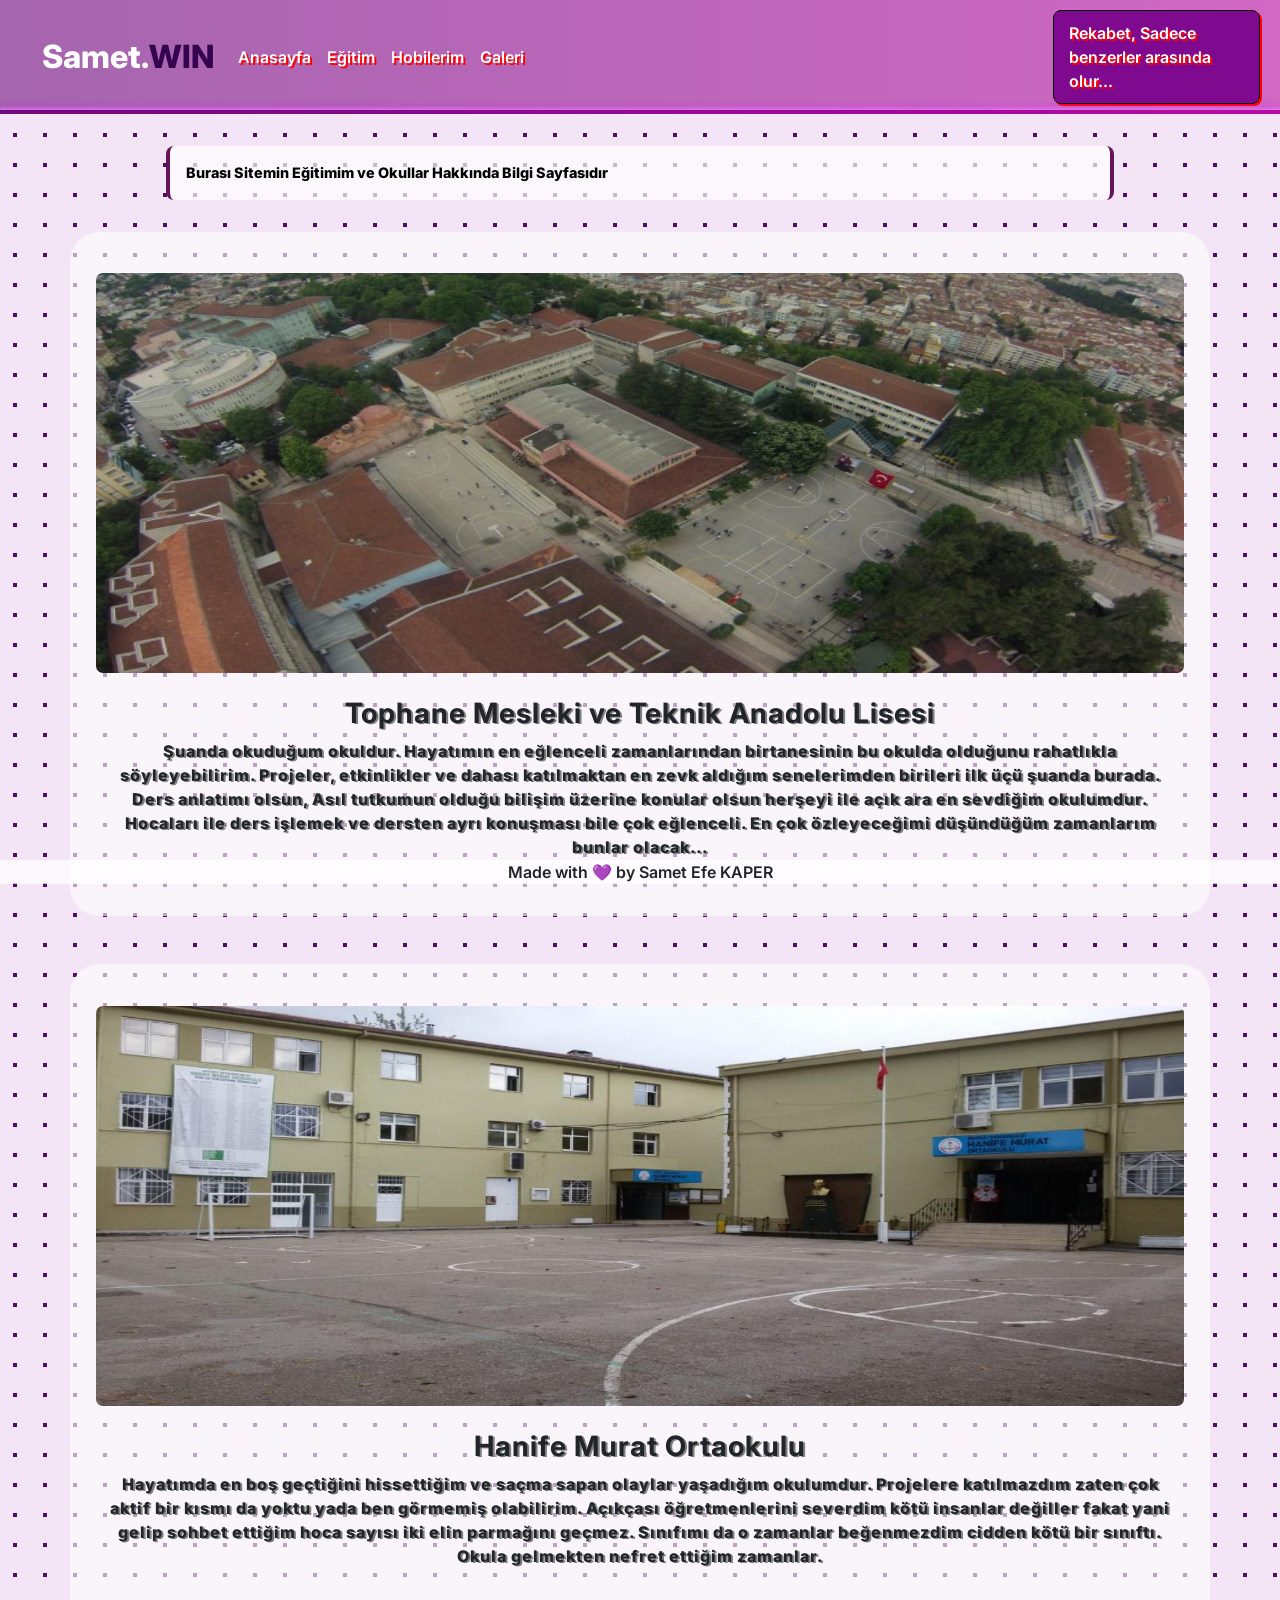
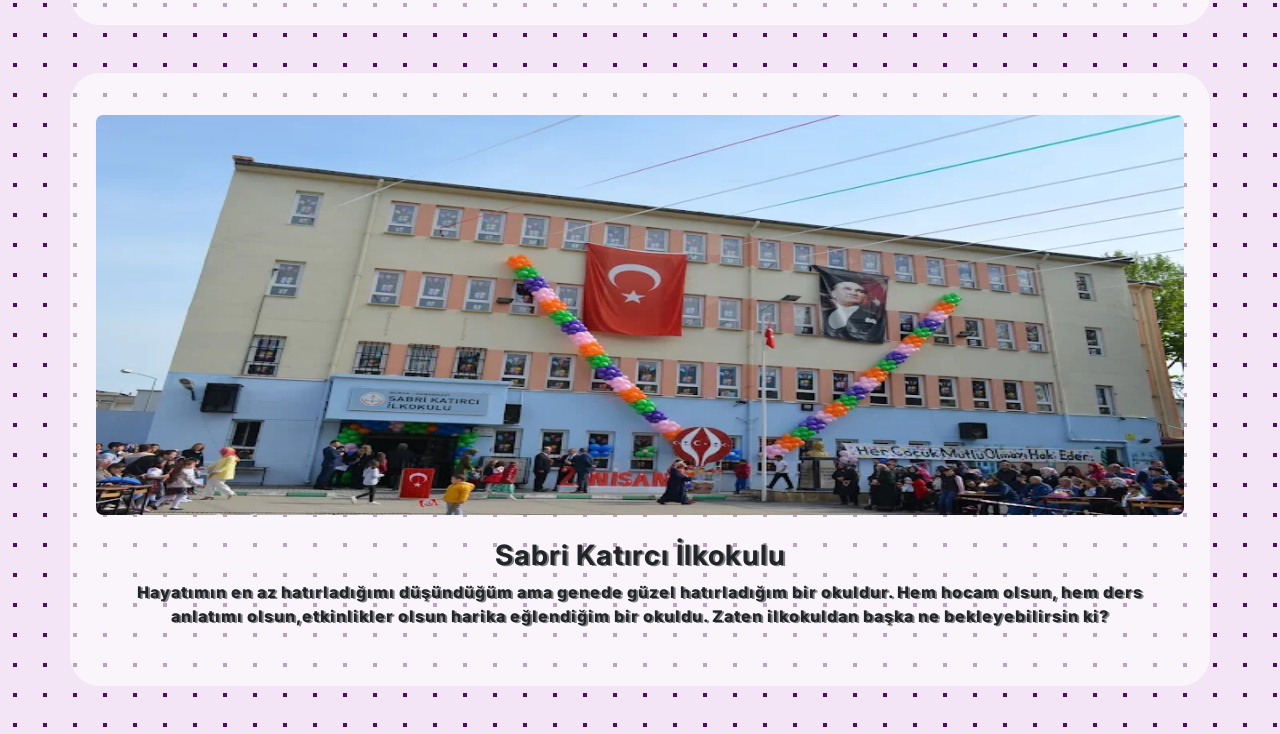
<file: egitim.html>
<!doctype html>
<html lang="tr">
  <head>
    <meta charset="UTF-8" />
    <meta name="viewport" content="width=device-width, initial-scale=1.0" />
    <title>Samet.WIN</title>
    <link rel="icon" href="images/logo.png">
    <link
      href="https://cdn.jsdelivr.net/npm/bootstrap@5.3.8/dist/css/bootstrap.min.css"
      rel="stylesheet"
      integrity="sha384-sRIl4kxILFvY47J16cr9ZwB07vP4J8+LH7qKQnuqkuIAvNWLzeN8tE5YBujZqJLB"
      crossorigin="anonymous"
    />
    <link
      rel="stylesheet"
      href="https://cdn.jsdelivr.net/npm/bootstrap-icons@1.13.1/font/bootstrap-icons.min.css"
    />
    <link 
      href="https://cdn.jsdelivr.net/npm/modern-normalize@3.0.1/modern-normalize.min.css"
      rel="stylesheet">
    <link rel="stylesheet" href="css/main.css" />
  </head>

  <body>
    <canvas id="trail-canvas"></canvas>
    <header>
      <nav class="navbar navbar-expand-lg bg-body-tertiary header">
        <div class="container-fluid">
          <a class="navbar-brand logo" href="index.html">
            Samet.<span>WIN</span></a
          >
          <button
            class="navbar-toggler"
            type="button"
            data-bs-toggle="collapse"
            data-bs-target="#navbarSupportedContent"
            aria-controls="navbarSupportedContent"
            aria-expanded="false"
            aria-label="Toggle navigation"
          >
            <span class="bi bi-archive"></span>
          </button>
          <div class="collapse navbar-collapse" id="navbarSupportedContent">
            <ul class="navbar-nav me-auto mb-2 mb-lg-0">
              <li class="nav-item">
                <a
                  class="nav-link table-active headeritems"
                  aria-current="page"
                  href="index.html"
                  >Anasayfa</a
                >
              </li>
              <li class="nav-item">
                <a class="nav-link headeritems" href="egitim.html">Eğitim</a>
              </li>
              <li class="nav-item">
                <a class="nav-link headeritems" href="hobilerim.html"
                  >Hobilerim</a
                >
              </li>
              <li class="nav-item">
                <a class="nav-link headeritems" href="galeri.html">Galeri</a>
              </li>
            </ul>
          </div>
        </div>
        <div class="quote-box col-lg-2 col-12">
          <p>Rekabet, Sadece benzerler arasında olur...</p>
        </div>
      </nav>
      <div class="notification-bar align-middle">
        <div class="notification-text">
          Burası Sitemin Eğitimim ve Okullar Hakkında Bilgi Sayfasıdır
        </div>
      </div>
    </header>
    <div class="holder container col-12 col-md-4 text-center mb-5 mt-4">
      <div class="container my-3">
        <div class="row align-items-center justify-content-center profil-karti">
          <img src="images/tophane.jpg" height="400px" class="mb-4 animasyonlu gecikme-1" />
        </div>
        <div class="sag-alan">
          <h3 class="animasyonlu gecikme-2"><b>Tophane Mesleki ve Teknik Anadolu Lisesi</b></h3>
          <p class="animasyonlu gecikme-3">
            Şuanda okuduğum okuldur. Hayatımın en eğlenceli zamanlarından
            birtanesinin bu okulda olduğunu rahatlıkla söyleyebilirim. Projeler,
            etkinlikler ve dahası katılmaktan en zevk aldığım senelerimden
            birileri ilk üçü şuanda burada. Ders anlatımı olsun, Asıl tutkumun
            olduğu bilişim üzerine konular olsun herşeyi ile açık ara en
            sevdiğim okulumdur. Hocaları ile ders işlemek ve dersten ayrı
            konuşması bile çok eğlenceli. En çok özleyeceğimi düşündüğüm
            zamanlarım bunlar olacak...
          </p>
        </div>
      </div>
    </div>
    <div class="holder container col-12 col-md-4 text-center mb-5 mt-4">
      <div class="container my-3">
        <div class="row align-items-center justify-content-center profil-karti">
          <img src="images/hanifemurat.jpg" height="400px" class="mb-4 animasyonlu gecikme-1" />
        </div>
        <div class="sag-alan">
          <h3 class="animasyonlu gecikme-2"><b>Hanife Murat Ortaokulu</b></h3>
          <p class="animasyonlu gecikme-3">
            Hayatımda en boş geçtiğini hissettiğim ve saçma sapan olaylar
            yaşadığım okulumdur. Projelere katılmazdım zaten çok aktif bir kısmı
            da yoktu yada ben görmemiş olabilirim. Açıkçası öğretmenlerini
            severdim kötü insanlar değiller fakat yani gelip sohbet ettiğim hoca
            sayısı iki elin parmağını geçmez. Sınıfımı da o zamanlar beğenmezdim
            cidden kötü bir sınıftı. Okula gelmekten nefret ettiğim zamanlar.
          </p>
        </div>
      </div>
    </div>
    <div class="holder container col-12 col-md-4 text-center mb-5 mt-4">
      <div class="container my-3">
        <div class="row align-items-center justify-content-center profil-karti">
          <img src="images/sabrikatirci.webp" height="400px" class="mb-4 animasyonlu gecikme-1" />
        </div>
        <div class="sag-alan">
          <h3 class="animasyonlu gecikme-2"><b>Sabri Katırcı İlkokulu</b></h3>
          <p class="animasyonlu gecikme-3">
            Hayatımın en az hatırladığımı düşündüğüm ama genede güzel
            hatırladığım bir okuldur. Hem hocam olsun, hem ders anlatımı
            olsun,etkinlikler olsun harika eğlendiğim bir okuldu. Zaten
            ilkokuldan başka ne bekleyebilirsin ki?
          </p>
        </div>
      </div>
    </div>
    <footer class="fixed-bottom footer">
      <p class="footertext">Made with 💜 by Samet Efe KAPER</p>
    </footer>
    <script
      src="https://cdn.jsdelivr.net/npm/bootstrap@5.3.8/dist/js/bootstrap.bundle.min.js"
      integrity="sha384-FKyoEForCGlyvwx9Hj09JcYn3nv7wiPVlz7YYwJrWVcXK/BmnVDxM+D2scQbITxI"
      crossorigin="anonymous"
    ></script>
    <script src="js/javascript.js"></script>
  </body>
</html>
</file>
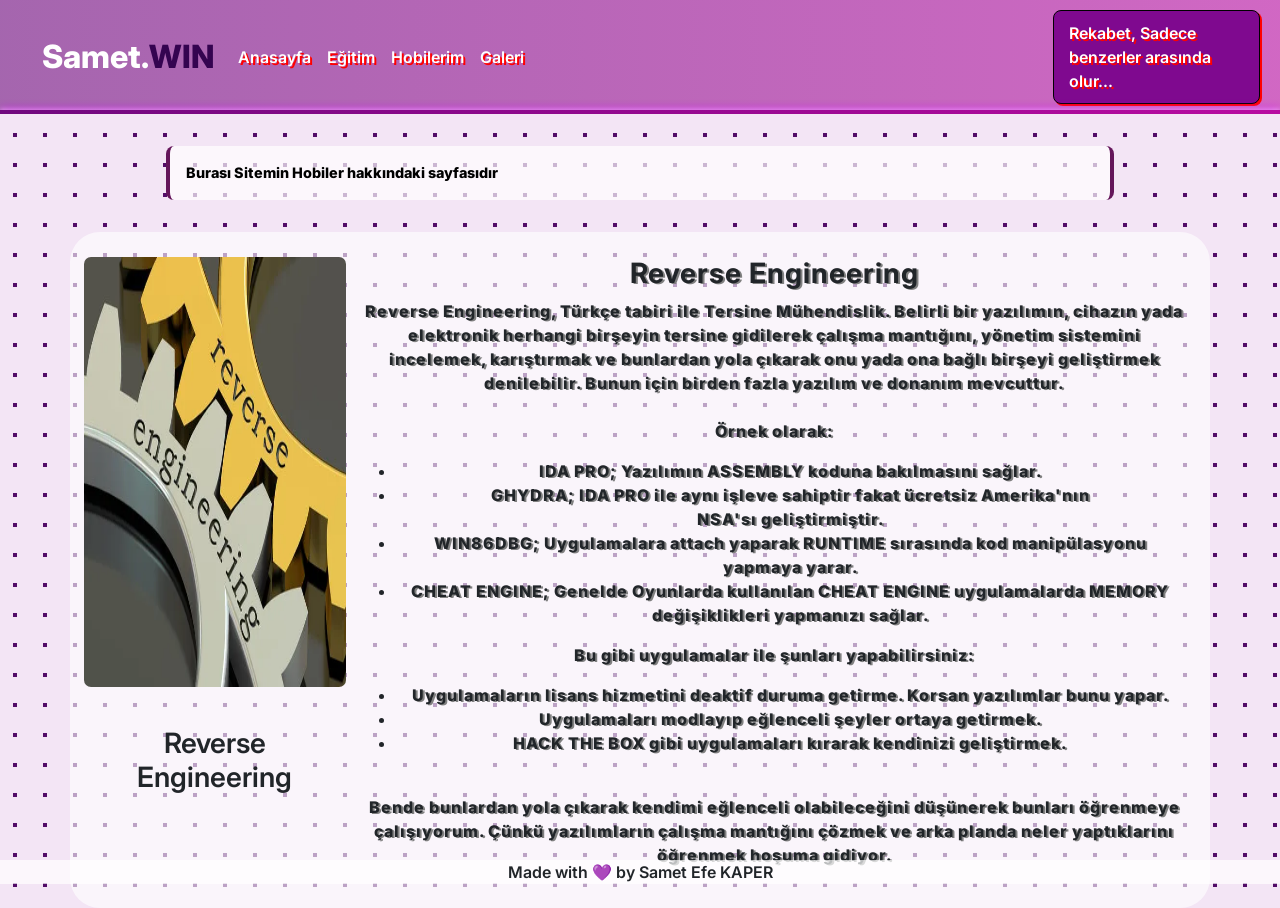
<file: hobilerim.html>
<!doctype html>
<html lang="tr">
  <head>
    <meta charset="UTF-8" />
    <meta name="viewport" content="width=device-width, initial-scale=1.0" />
    <title>Samet.WIN</title>
    <link rel="icon" href="images/logo.png">
    <link
      href="https://cdn.jsdelivr.net/npm/bootstrap@5.3.8/dist/css/bootstrap.min.css"
      rel="stylesheet"
      integrity="sha384-sRIl4kxILFvY47J16cr9ZwB07vP4J8+LH7qKQnuqkuIAvNWLzeN8tE5YBujZqJLB"
      crossorigin="anonymous"
    />
    <link
      rel="stylesheet"
      href="https://cdn.jsdelivr.net/npm/bootstrap-icons@1.13.1/font/bootstrap-icons.min.css"
    />
    <link 
      href="https://cdn.jsdelivr.net/npm/modern-normalize@3.0.1/modern-normalize.min.css"
      rel="stylesheet">
    <link 
      rel="stylesheet" 
      href="css/main.css"/>
  </head>
  <body>
    <canvas id="trail-canvas"></canvas>
    <header>
      <nav class="navbar navbar-expand-lg bg-body-tertiary header">
        <div class="container-fluid">
          <a class="navbar-brand logo" href="index.html">
            Samet.<span>WIN</span></a
          >
          <button
            class="navbar-toggler"
            type="button"
            data-bs-toggle="collapse"
            data-bs-target="#navbarSupportedContent"
            aria-controls="navbarSupportedContent"
            aria-expanded="false"
            aria-label="Toggle navigation"
          >
            <span class="bi bi-archive"></span>
          </button>
          <div class="collapse navbar-collapse" id="navbarSupportedContent">
            <ul class="navbar-nav me-auto mb-2 mb-lg-0">
              <li class="nav-item">
                <a
                  class="nav-link table-active headeritems"
                  aria-current="page"
                  href="index.html"
                  >Anasayfa</a
                >
              </li>
              <li class="nav-item">
                <a class="nav-link headeritems" href="egitim.html">Eğitim</a>
              </li>
              <li class="nav-item">
                <a class="nav-link headeritems" href="hobilerim.html"
                  >Hobilerim</a
                >
              </li>
              <li class="nav-item">
                <a class="nav-link headeritems" href="galeri.html">Galeri</a>
              </li>
            </ul>
          </div>
        </div>
        <div class="quote-box col-lg-2 col-12">
          <p>Rekabet, Sadece benzerler arasında olur...</p>
        </div>
      </nav>
      <div class="notification-bar align-middle">
        <div class="notification-text">
          Burası Sitemin Hobiler hakkındaki sayfasıdır
        </div>
      </div>
    </header>
    <div class="holder container col-12 col-md-4 text-center mb-3 mb-md-0 mt-4">
      <div class="row align-items-center justify-content-center profil-karti">
        <img
          src="images/reverseengineer.webp"
          class="mb-4 animasyonlu gecikme-1"
          height="430px"
        />
        <h3 class="mt-3 animasyonlu gecikme-2">Reverse Engineering</h3>
      </div>
      <div class="sag-alan">
        <h3 class="animasyonlu gecikme-2"><b>Reverse Engineering</b></h3>
        <p class="animasyonlu gecikme-3">
          Reverse Engineering, Türkçe tabiri ile Tersine Mühendislik. Belirli bir yazılımın,
          cihazın yada elektronik herhangi birşeyin tersine gidilerek çalışma mantığını, yönetim
          sistemini incelemek, karıştırmak ve bunlardan yola çıkarak onu yada ona bağlı birşeyi
          geliştirmek denilebilir. Bunun için birden fazla yazılım ve donanım mevcuttur. <br><br>
          Örnek olarak: <br>
          <ul class="animasyonlu gecikme-3">
            <li>IDA PRO; Yazılımın ASSEMBLY koduna bakılmasını sağlar.</li>
            <li>GHYDRA; IDA PRO ile aynı işleve sahiptir fakat ücretsiz Amerika'nın NSA'sı geliştirmiştir.</li>
            <li>WIN86DBG; Uygulamalara attach yaparak RUNTIME sırasında kod manipülasyonu yapmaya yarar.</li>
            <li>CHEAT ENGINE; Genelde Oyunlarda kullanılan CHEAT ENGINE uygulamalarda MEMORY değişiklikleri yapmanızı sağlar.</li>
          </ul>
          <p class="animasyonlu gecikme-3">Bu gibi uygulamalar ile şunları yapabilirsiniz:</p>
          <ul class="animasyonlu gecikme-3">
            <li>Uygulamaların lisans hizmetini deaktif duruma getirme. Korsan yazılımlar bunu yapar.</li>
            <li>Uygulamaları modlayıp eğlenceli şeyler ortaya getirmek.</li>
            <li>HACK THE BOX gibi uygulamaları kırarak kendinizi geliştirmek.</li>
          </ul> <br>
          <p class="animasyonlu gecikme-3">Bende bunlardan yola çıkarak kendimi eğlenceli olabileceğini düşünerek bunları öğrenmeye çalışıyorum.
          Çünkü yazılımların çalışma mantığını çözmek ve arka planda neler yaptıklarını öğrenmek hoşuma gidiyor.</p>
        </p>
      </div>
    </div>
    <footer class="fixed-bottom footer">
      <p class="footertext">Made with 💜 by Samet Efe KAPER</p>
    </footer>
    <script
      src="https://cdn.jsdelivr.net/npm/bootstrap@5.3.8/dist/js/bootstrap.bundle.min.js"
      integrity="sha384-FKyoEForCGlyvwx9Hj09JcYn3nv7wiPVlz7YYwJrWVcXK/BmnVDxM+D2scQbITxI"
      crossorigin="anonymous"
    ></script>
    <script src="js/javascript.js"></script>
  </body>
</html>
</file>
<file: css/main.css>
@import url('https://fonts.googleapis.com/css2?family=Space+Mono:wght@400;700&family=Inter:wght@300;400;600;800&display=swap');

:root {
    --primary: #64155a;
    --primary-glow: rgba(255, 85, 0, 0.3);
    --primary-light: #520c68;
    --adobe: #340450;
    --gradient-start: #70087e;
    --gradient-end: #b80ba1;
    --gradient-start-clear: #70087e9c;
    --gradient-end-clear: #b80ba19c;
    --dark: #000000;
    --dark-alt: #0A0A0A;
    --dark-accent: #111111;
    --text: #FFFFFF;
    --text-dim: rgba(255, 255, 255, 0.7);
    --text-muted: rgba(255, 255, 255, 0.5);
    --border: white;
    --border-light: rgba(255, 255, 255, 0.1);
}
body {
    background-color: #f3e5f5;
    background-image: radial-gradient(circle, var(--primary-light) 10%, transparent 11%);
    background-size: 30px 30px;
    font-family: 'Inter', sans-serif;
    font-weight: 600;
}

.header
{
    background-image: linear-gradient(to right,var(--gradient-start-clear),var(--gradient-end-clear));
    z-index: 9999;
    padding: 10px 20px;
    display: flex;
    justify-content: space-between;
    align-items: center;
    position: relative;
    overflow: hidden;
    min-height: 60px;
}
.header::after {
    content: "";
    position: absolute;
    bottom: 0;
    left: 0;
    width: 100%;
    height: 4px;
    
    background: linear-gradient(90deg, 
        var(--gradient-start) 0%, 
        var(--gradient-end) 50%, 
        var(--gradient-start) 100%
    );
    
    background-size: 200% 100%;
    animation: elektrikAkim 2s linear infinite;
    
    box-shadow: 0 0 10px #d500f9, 0 0 5px #ffffff;
}

@keyframes elektrikAkim {
    0% {
        background-position: 100% 0;
    }
    100% {
        background-position: -100% 0;
    }
}

.quote-box {
    border: 1px solid #000000;
    color: white;
    padding: 10px 15px;
    border-radius: 8px;
    border: 1px black solid;
    background-color: #7f098f;
    text-shadow: 2px 2px #ff0000;
    box-shadow: 2px 2px #ff0000;
    max-width: none;
}

.quote-box p {
    margin: 0;
}

.logo
{
    font-size: xx-large;
    font-weight: 800;
    color: white;
    margin-left: 1%;
    animation: shadow-glitch 0.6s linear infinite;
}

.logo span
{
    color: var(--adobe)
}

.headeritems
{
    color:white;
    text-shadow: 2px 2px #ff0000;
    transition: 0.4s;
    text-align: center;
}


.headeritems:hover
{
    color: var(--adobe);
    border: 1px black solid;
    background-color: #7f098f;
    text-shadow: 2px 2px #ff0000;
    box-shadow: 2px 2px #ff0000;
    text-align: center;
}

.notification-bar {
    padding: 1rem;
    margin: 2rem 0;
    background: var(--text-dim);
    border-radius: 8px;
    border-left: 4px solid var(--primary);
    border-right: 4px solid var(--primary);
    align-items: center;
    font-size: 0.9rem;
    color: var(--text-dim);
    overflow: hidden;
    z-index: 9999;
    position: relative;
    margin-left: 13%;
    margin-right: 13%;
}

.notification-text {
    white-space: nowrap;
    animation: slide 10s linear infinite;
    color: black;
    font-weight: 800;
    z-index: 9999;
}

@keyframes slide {
    0% { transform: translateX(-30%); }
    100% { transform: translateX(105%); }
}

#trail-canvas {
    position: fixed;
    top: 0;
    left: 0;
    width: 100%;
    height: 100%;
    pointer-events: none;
    z-index: 0;
}

.footer
{
    align-items: center;
    text-align: center;
    z-index: 9999;
}

.footertext
{
    font-weight: 600;
    animation: renkdegisimi 1.5s infinite alternate;
    background: var(--text-dim)
}

@keyframes renkdegisimi{
    0%
    {
        color: var(--gradient-start)
    }
    100%
    {
        color: var(--gradient-end);
    }
}

.holder
{
    padding: 2%;
    background-color: rgba(255, 255, 255, 0.616);
    border-radius: 30px;
    height: 90%;
    width: 90%;
    display: flex;
    align-items: flex-start; 
    gap: 30px;
    text-align: center;
    z-index: 9999;
    position: relative;
}

.profil-karti>img
{
    border-radius: 7px;
    position: relative;
    z-index: 9999;
    transition: 0.3s ease-in-out;
    padding: 0;
}

.profil-karti>img:hover {
    z-index: 9999;
    padding: 0;
        box-shadow: 
        0 0 5px  #d500f9,
        0 0 15px #d500f9,
        0 0 30px #d500f9,
        inset 0 0 10px #d500f9;
}


.profil-karti>h3
{
    margin-top: 20px;
    font-weight: 600;
    z-index: 9999;
}

.sag-alan {
    flex-grow: 1;
    font-weight: 800;
    text-wrap: pretty;
    letter-spacing: 1px;
    text-shadow: 2px 1px gray;
    z-index: 9999;
}

@keyframes sahneyeGiris {
    from {
        opacity: 0;
        transform: translateY(30px);
    }
    to {
        opacity: 1;
        transform: translateY(0);
    }
}

.animasyonlu {
    opacity: 0;
    animation: sahneyeGiris 0.6s ease-out forwards;
}

.gecikme-1 { animation-delay: 0.2s; }
.gecikme-2 { animation-delay: 0.4s; }
.gecikme-3 { animation-delay: 0.6s; }

.carousel-item img {
    height: 900px;
    object-fit: cover;
    width: 100%;
    border-radius: 15px;
}

@keyframes shadow-glitch {
    0% {
        text-shadow: 3px 2px 0px #7f098f, -2px -3px 0px #ff0000;
    }
    10% {
        text-shadow: -3px -2px 0px #7f098f, 2px 2px 0px #ff0000;
    }
    20% {
        text-shadow: -2px 2px 0px #7f098f, 3px -1px 0px #ff0000;
    }
    30% {
        text-shadow: 2px -2px 0px #7f098f, -1px 1px 0px #ff0000;
    }
    40% {
        text-shadow: none; 
    }
    50% {
        text-shadow: -1px 3px 0px #7f098f, 1px -2px 0px #ff0000;
    }
    60% {
        text-shadow: 2px 1px 0px #7f098f, -2px -1px 0px #ff0000;
    }
    70% {
        text-shadow: none;
    }
    80% {
        text-shadow: -2px -2px 0px #7f098f, 4px 2px 0px #ff0000;
    }
    90% {
        text-shadow: 2px 2px 0px #7f098f, -2px -3px 0px #ff0000;
    }
    100% {
        text-shadow: 3px 1px 0px #7f098f, -2px -2px 0px #ff0000;
    }
}
</file>
